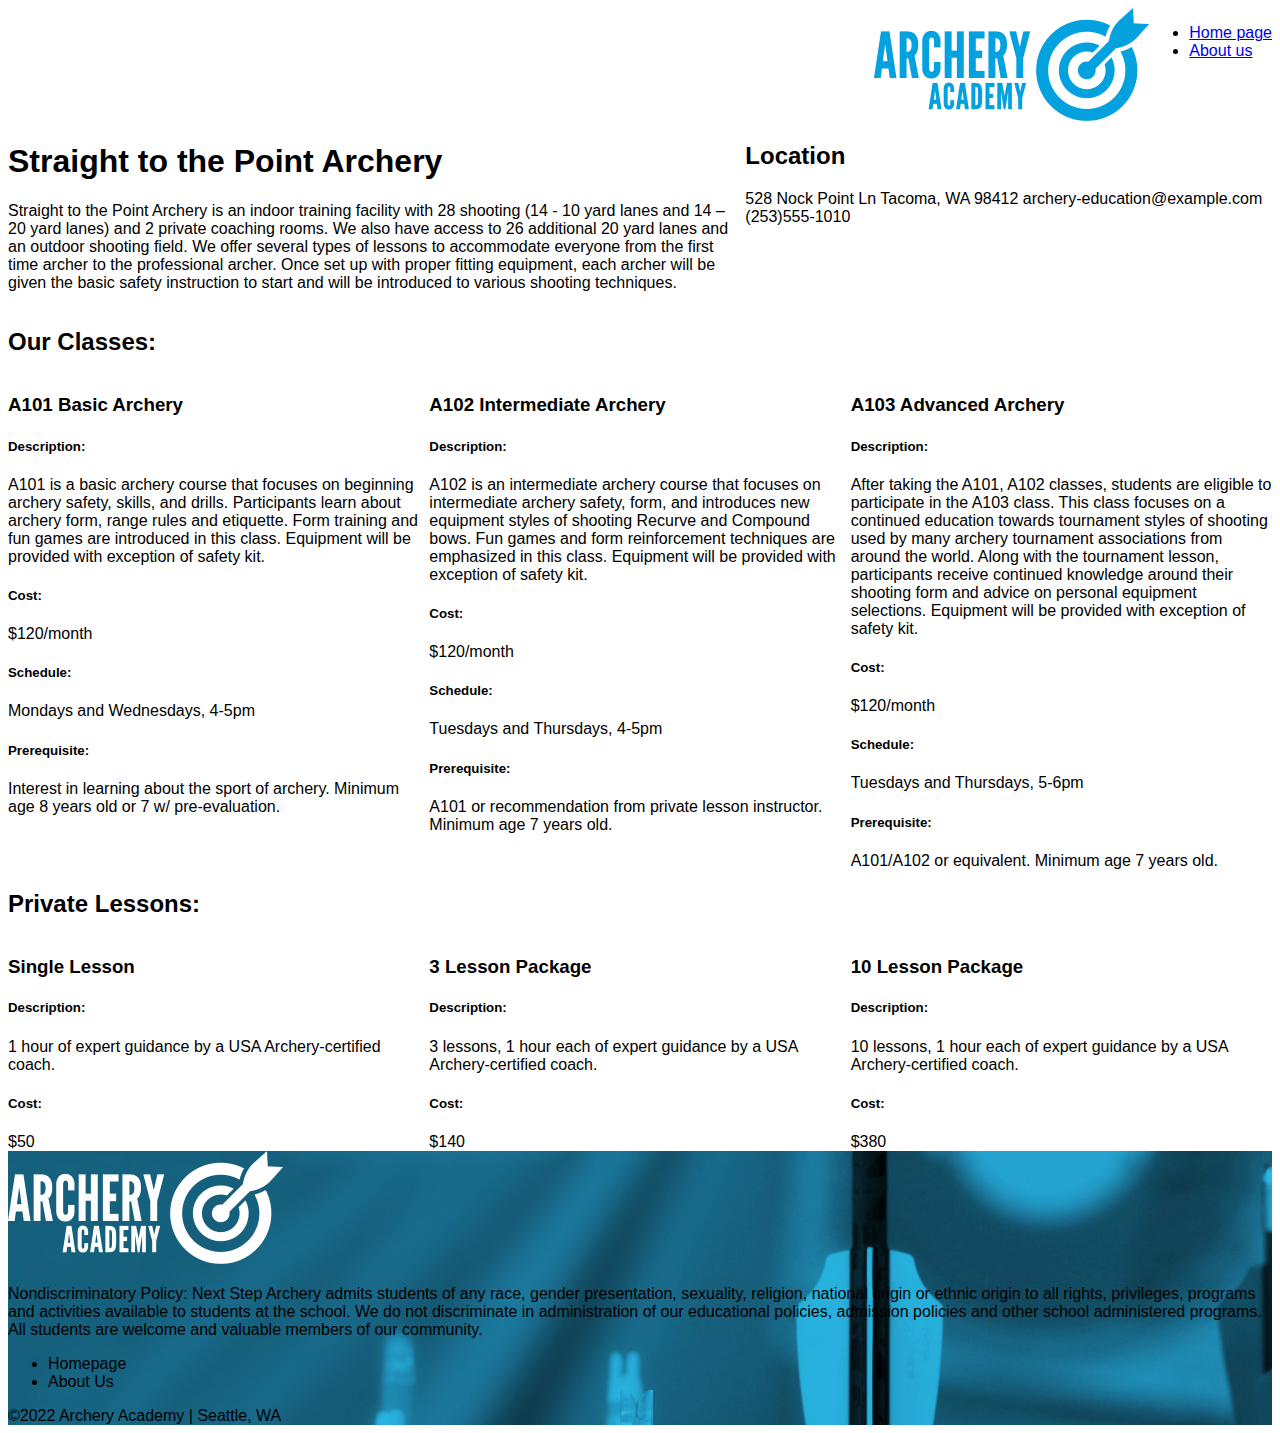
<file: index.html>
<!DOCTYPE html>
<html lang="en">

<div class="container">

  <head>
    <meta charset="UTF-8" />
    <meta http-equiv="X-UA-Compatible" content="IE=edge" />
    <meta name="viewport" content="width=device-width, initial-scale=1.0" />
    <link rel="stylesheet" type="text/css" href="semantic-style.css">
    <title>Straight to the Point Archery</title>
  </head>

  <body>

    <header>
      <img src="styleguide/arch-logo.png" alt="Archery Academy Logo" />
      <nav class="navigation">
        <ul>
            <li><a href="index.html">Home page</a></li>
            <li><a href="semantic-2.html">About us</a></li>
        </ul>
      </nav>
    </header>
    

  <main>
    <section>
      <h1>Straight to the Point Archery</h1>
      <p>
        Straight to the Point Archery is an indoor training facility with 28
        shooting (14 - 10 yard lanes and 14 – 20 yard lanes) and 2 private
        coaching rooms. We also have access to 26 additional 20 yard lanes and
        an outdoor shooting field. We offer several types of lessons to
        accommodate everyone from the first time archer to the professional
        archer. Once set up with proper fitting equipment, each archer will be
        given the basic safety instruction to start and will be introduced to
        various shooting techniques.
      </p>
    </section>
  </main>

    <aside>
      <h2>Location</h2>
        <span>
        528 Nock Point Ln Tacoma, WA 98412 archery-education@example.com
        (253)555-1010
        </span>
    </aside>
</div>

    
    
    <h2>Our Classes:</h2>
<div class="cards">
        <div>
            <h3>A101 Basic Archery</h3>
            <h5>Description:</h5>
            <p>A101 is a basic archery course that focuses on beginning archery safety, skills, and drills. Participants learn about archery form, range rules and etiquette. Form training and fun games are introduced in this class.
                Equipment will be provided with exception of safety kit.</p>
                <h5>Cost:</h5>
                <span>$120/month</span>
                <h5>Schedule:</h5>
                <span>Mondays and Wednesdays, 4-5pm</span>
                <h5>Prerequisite:</h5>
                <span>Interest in learning about the sport of archery. Minimum age 8 years old or 7 w/ pre-evaluation.</span>
            </div>  
        <div>
            <h3>A102 Intermediate Archery</h3>
            <h5>Description:</h5>
            <p>A102 is an intermediate archery course that focuses on intermediate archery safety, form, and introduces new equipment styles of shooting Recurve and Compound bows. Fun games and form reinforcement techniques are emphasized in this class.
                Equipment will be provided with exception of safety kit.</p>
                <h5>Cost:</h5>
                <span>$120/month</span>
                <h5>Schedule:</h5>
                <span>Tuesdays and Thursdays, 4-5pm</span>
                <h5>Prerequisite:</h5>
                <span>A101 or recommendation from private lesson instructor. Minimum age 7 years old.</span>
            </div> 
        <div>
            <h3>A103 Advanced Archery</h3>
            <h5>Description:</h5>
            <p>After taking the A101, A102 classes, students are eligible to participate in the A103 class. 
                This class focuses on a continued education towards tournament styles of shooting used by many archery tournament associations from around the world. Along with the tournament lesson, participants receive continued knowledge around their shooting form and advice on personal equipment selections. Equipment will be provided with exception of safety kit.</p>
                <h5>Cost:</h5>
                <span>$120/month</span>
                <h5>Schedule:</h5>
                <span>Tuesdays and Thursdays, 5-6pm</span>
                <h5>Prerequisite:</h5>
                <span>A101/A102 or equivalent. Minimum age 7 years old.</span>
            </div> 
        </div>

        <h2>Private Lessons:</h2>
<div class="cards">
        <div>
            <h3>Single Lesson</h3>
            <h5>Description:</h5>
            <p>1 hour of expert guidance by a USA Archery-certified coach.</p>
                <h5>Cost:</h5>
                <span>$50</span>
        </div> 

        <div>
            <h3>3 Lesson Package</h3>
            <h5>Description:</h5>
            <p>3 lessons, 1 hour each of expert guidance by a USA Archery-certified coach.</p>
                <h5>Cost:</h5>
                <span>$140</span>
                 </div> 
        <div>
            <h3>10 Lesson Package</h3>
            <h5>Description:</h5>
            <p>10 lessons, 1 hour each of expert guidance by a USA Archery-certified coach.</p>
                <h5>Cost:</h5>
                <span>$380</span>
         </div> 
        </div>

    <footer>
        <div class="footer-img">
            <img src="styleguide/arch-logo-white.png">
      <p>Nondiscriminatory Policy:
        Next Step Archery admits students of any race, gender presentation, sexuality, religion, national origin or ethnic origin to all rights, privileges, programs and activities available to students at the school. We do not discriminate in administration of our educational policies, admission policies and other school administered programs. All students are welcome and valuable members of our community.</p>
      <nav>
        <ul>
          <li>Homepage</li>
          <li>About Us</li>
        </ul>
      </nav>
      <span>©2022 Archery Academy | Seattle, WA</span>
    </div>
    </footer>

  </body>

</html>
</file>
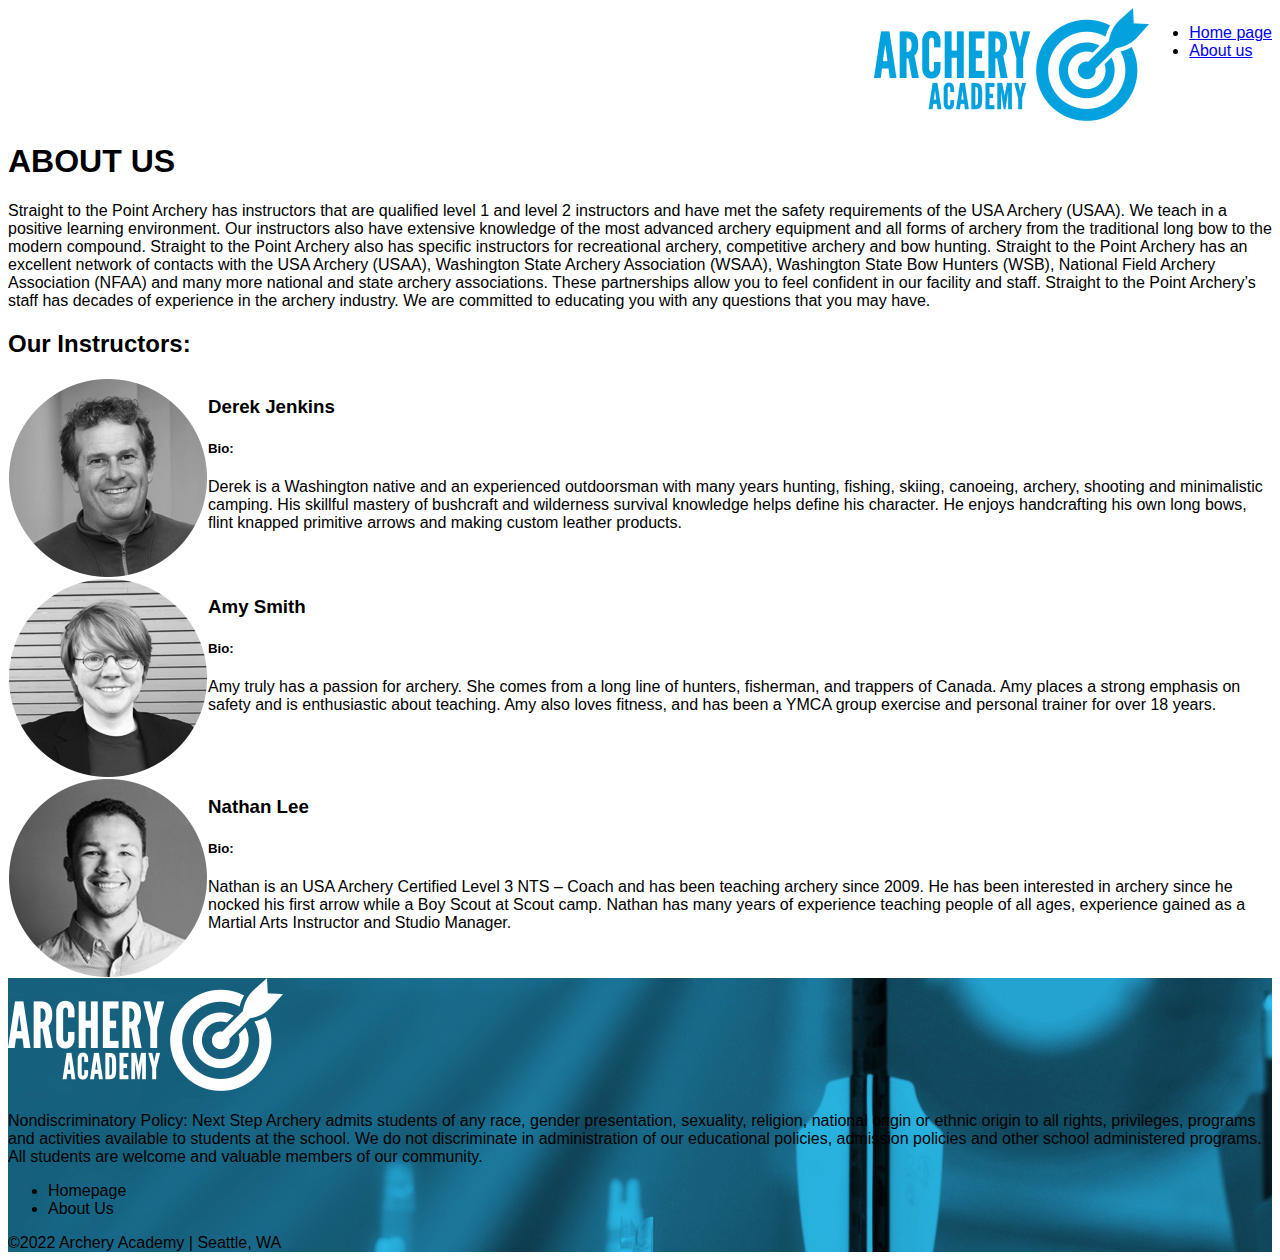
<file: semantic-2.html>
<!DOCTYPE html>
<html lang="en">
  <head>
    <meta charset="UTF-8" />
    <meta http-equiv="X-UA-Compatible" content="IE=edge" />
    <meta name="viewport" content="width=device-width, initial-scale=1.0" />
    <link rel="stylesheet" type="text/css" href="semantic-style.css" />
    <title>Straight to the Point Archery</title>
  </head>

  <body>
      <div class="container">
        
    <header>
      <img class="header-img" src="styleguide/arch-logo.png" alt="Archery Academy Logo" />
      <nav class="navigation">
        <ul>
          <li><a href="index.html">Home page</a></li>
          <li><a href="semantic-2.html">About us</a></li>
        </ul>
      </nav>
    </div>
    </header>

    <section class="about-us">
      <h1>ABOUT US</h1>
      <p>
        Straight to the Point Archery has instructors that are qualified level 1
        and level 2 instructors and have met the safety requirements of the USA
        Archery (USAA). We teach in a positive learning environment. Our
        instructors also have extensive knowledge of the most advanced archery
        equipment and all forms of archery from the traditional long bow to the
        modern compound. Straight to the Point Archery also has specific
        instructors for recreational archery, competitive archery and bow
        hunting. 
        Straight to the Point Archery has an excellent network of
        contacts with the USA Archery (USAA), Washington State Archery
        Association (WSAA), Washington State Bow Hunters (WSB), National Field
        Archery Association (NFAA) and many more national and state archery
        associations. These partnerships allow you to feel confident in our
        facility and staff. 
        Straight to the Point Archery’s staff has decades of
        experience in the archery industry. We are committed to educating you
        with any questions that you may have.
      </p>
    </section>

    <h2 class="about-us">Our Instructors:</h2>
    <div class="cards">
       
        <section class="row">
            <img class="img" src="styleguide/bio-image1.png" alt="Picture of Derek Jenkins">
            <h3>Derek Jenkins</h3>
            <h5>Bio:</h5>
            <p>Derek is a Washington native and an experienced outdoorsman with many years hunting, fishing, skiing, canoeing, archery, shooting and minimalistic camping. His skillful mastery of bushcraft and wilderness survival knowledge helps define his character. He enjoys handcrafting his own long bows, flint knapped primitive arrows and making custom leather products.</p>
        </section>   
        <section class="row">
            <img class="img" src="styleguide/bio-image2.png" alt="Picture of Amy Smith">
            <h3>Amy Smith</h3>
            <h5>Bio:</h5>
            <p>Amy truly has a passion for archery. She comes from a long line of hunters, fisherman, and trappers of Canada. Amy  places a strong emphasis on safety and is enthusiastic about teaching. Amy also loves fitness, and  has been a YMCA group exercise and personal trainer for over 18 years.</p>
        </section>
        <section class="row">
            <img class="img" src="styleguide/bio-image3.png" alt="Picture of Nathan Lee">
            <h3>Nathan Lee</h3>
            <h5>Bio:</h5>
            <p>Nathan is an USA Archery Certified Level 3 NTS – Coach and has been teaching archery since 2009. He has been interested in archery since he nocked his first arrow while a Boy Scout at Scout camp. Nathan has many years of experience teaching people of all ages, experience gained as a Martial Arts Instructor and Studio Manager.</p>
        </section>
    </div>

   
    <footer>
        <div class="footer-img">
            <img src="styleguide/arch-logo-white.png">
      <p>Nondiscriminatory Policy:
        Next Step Archery admits students of any race, gender presentation, sexuality, religion, national origin or ethnic origin to all rights, privileges, programs and activities available to students at the school. We do not discriminate in administration of our educational policies, admission policies and other school administered programs. All students are welcome and valuable members of our community.</p>
      <nav>
        <ul>
          <li>Homepage</li>
          <li>About Us</li>
        </ul>
      </nav>
      <span>©2022 Archery Academy | Seattle, WA</span>
    </div>
    </footer>
   
</div>
  </body>
</html>
</file>
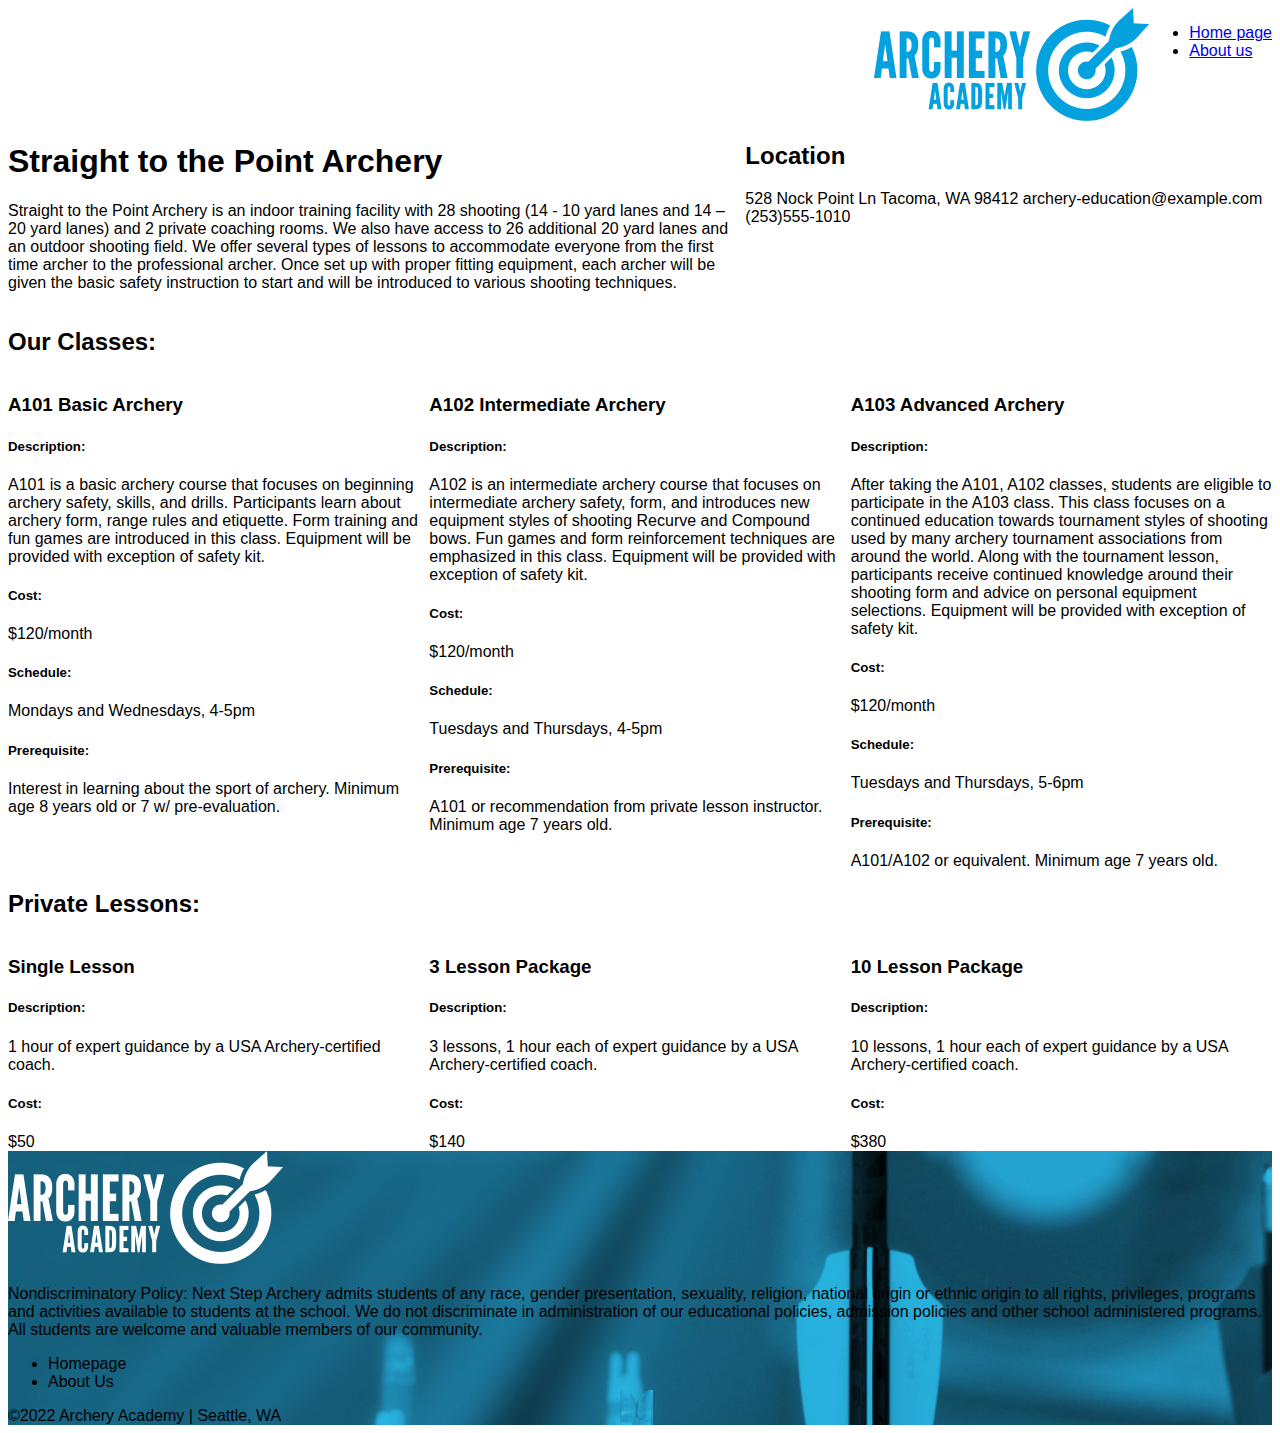
<file: semantic.html>
<!DOCTYPE html>
<html lang="en">

<div class="container">

  <head>
    <meta charset="UTF-8" />
    <meta http-equiv="X-UA-Compatible" content="IE=edge" />
    <meta name="viewport" content="width=device-width, initial-scale=1.0" />
    <link rel="stylesheet" type="text/css" href="semantic-style.css">
    <title>Straight to the Point Archery</title>
  </head>

  <body>

    <header>
      <img src="styleguide/arch-logo.png" alt="Archery Academy Logo" />
      <nav class="navigation">
        <ul>
            <li><a href="semantic.html">Home page</a></li>
            <li><a href="semantic-2.html">About us</a></li>
        </ul>
      </nav>
    </header>
    

  <main>
    <section>
      <h1>Straight to the Point Archery</h1>
      <p>
        Straight to the Point Archery is an indoor training facility with 28
        shooting (14 - 10 yard lanes and 14 – 20 yard lanes) and 2 private
        coaching rooms. We also have access to 26 additional 20 yard lanes and
        an outdoor shooting field. We offer several types of lessons to
        accommodate everyone from the first time archer to the professional
        archer. Once set up with proper fitting equipment, each archer will be
        given the basic safety instruction to start and will be introduced to
        various shooting techniques.
      </p>
    </section>
  </main>

    <aside>
      <h2>Location</h2>
        <span>
        528 Nock Point Ln Tacoma, WA 98412 archery-education@example.com
        (253)555-1010
        </span>
    </aside>
</div>

    
    
    <h2>Our Classes:</h2>
<div class="cards">
        <div>
            <h3>A101 Basic Archery</h3>
            <h5>Description:</h5>
            <p>A101 is a basic archery course that focuses on beginning archery safety, skills, and drills. Participants learn about archery form, range rules and etiquette. Form training and fun games are introduced in this class.
                Equipment will be provided with exception of safety kit.</p>
                <h5>Cost:</h5>
                <span>$120/month</span>
                <h5>Schedule:</h5>
                <span>Mondays and Wednesdays, 4-5pm</span>
                <h5>Prerequisite:</h5>
                <span>Interest in learning about the sport of archery. Minimum age 8 years old or 7 w/ pre-evaluation.</span>
            </div>  
        <div>
            <h3>A102 Intermediate Archery</h3>
            <h5>Description:</h5>
            <p>A102 is an intermediate archery course that focuses on intermediate archery safety, form, and introduces new equipment styles of shooting Recurve and Compound bows. Fun games and form reinforcement techniques are emphasized in this class.
                Equipment will be provided with exception of safety kit.</p>
                <h5>Cost:</h5>
                <span>$120/month</span>
                <h5>Schedule:</h5>
                <span>Tuesdays and Thursdays, 4-5pm</span>
                <h5>Prerequisite:</h5>
                <span>A101 or recommendation from private lesson instructor. Minimum age 7 years old.</span>
            </div> 
        <div>
            <h3>A103 Advanced Archery</h3>
            <h5>Description:</h5>
            <p>After taking the A101, A102 classes, students are eligible to participate in the A103 class. 
                This class focuses on a continued education towards tournament styles of shooting used by many archery tournament associations from around the world. Along with the tournament lesson, participants receive continued knowledge around their shooting form and advice on personal equipment selections. Equipment will be provided with exception of safety kit.</p>
                <h5>Cost:</h5>
                <span>$120/month</span>
                <h5>Schedule:</h5>
                <span>Tuesdays and Thursdays, 5-6pm</span>
                <h5>Prerequisite:</h5>
                <span>A101/A102 or equivalent. Minimum age 7 years old.</span>
            </div> 
        </div>

        <h2>Private Lessons:</h2>
<div class="cards">
        <div>
            <h3>Single Lesson</h3>
            <h5>Description:</h5>
            <p>1 hour of expert guidance by a USA Archery-certified coach.</p>
                <h5>Cost:</h5>
                <span>$50</span>
        </div> 

        <div>
            <h3>3 Lesson Package</h3>
            <h5>Description:</h5>
            <p>3 lessons, 1 hour each of expert guidance by a USA Archery-certified coach.</p>
                <h5>Cost:</h5>
                <span>$140</span>
                 </div> 
        <div>
            <h3>10 Lesson Package</h3>
            <h5>Description:</h5>
            <p>10 lessons, 1 hour each of expert guidance by a USA Archery-certified coach.</p>
                <h5>Cost:</h5>
                <span>$380</span>
         </div> 
        </div>

    <footer>
        <div class="footer-img">
            <img src="styleguide/arch-logo-white.png">
      <p>Nondiscriminatory Policy:
        Next Step Archery admits students of any race, gender presentation, sexuality, religion, national origin or ethnic origin to all rights, privileges, programs and activities available to students at the school. We do not discriminate in administration of our educational policies, admission policies and other school administered programs. All students are welcome and valuable members of our community.</p>
      <nav>
        <ul>
          <li>Homepage</li>
          <li>About Us</li>
        </ul>
      </nav>
      <span>©2022 Archery Academy | Seattle, WA</span>
    </div>
    </footer>

  </body>

</html>
</file>
